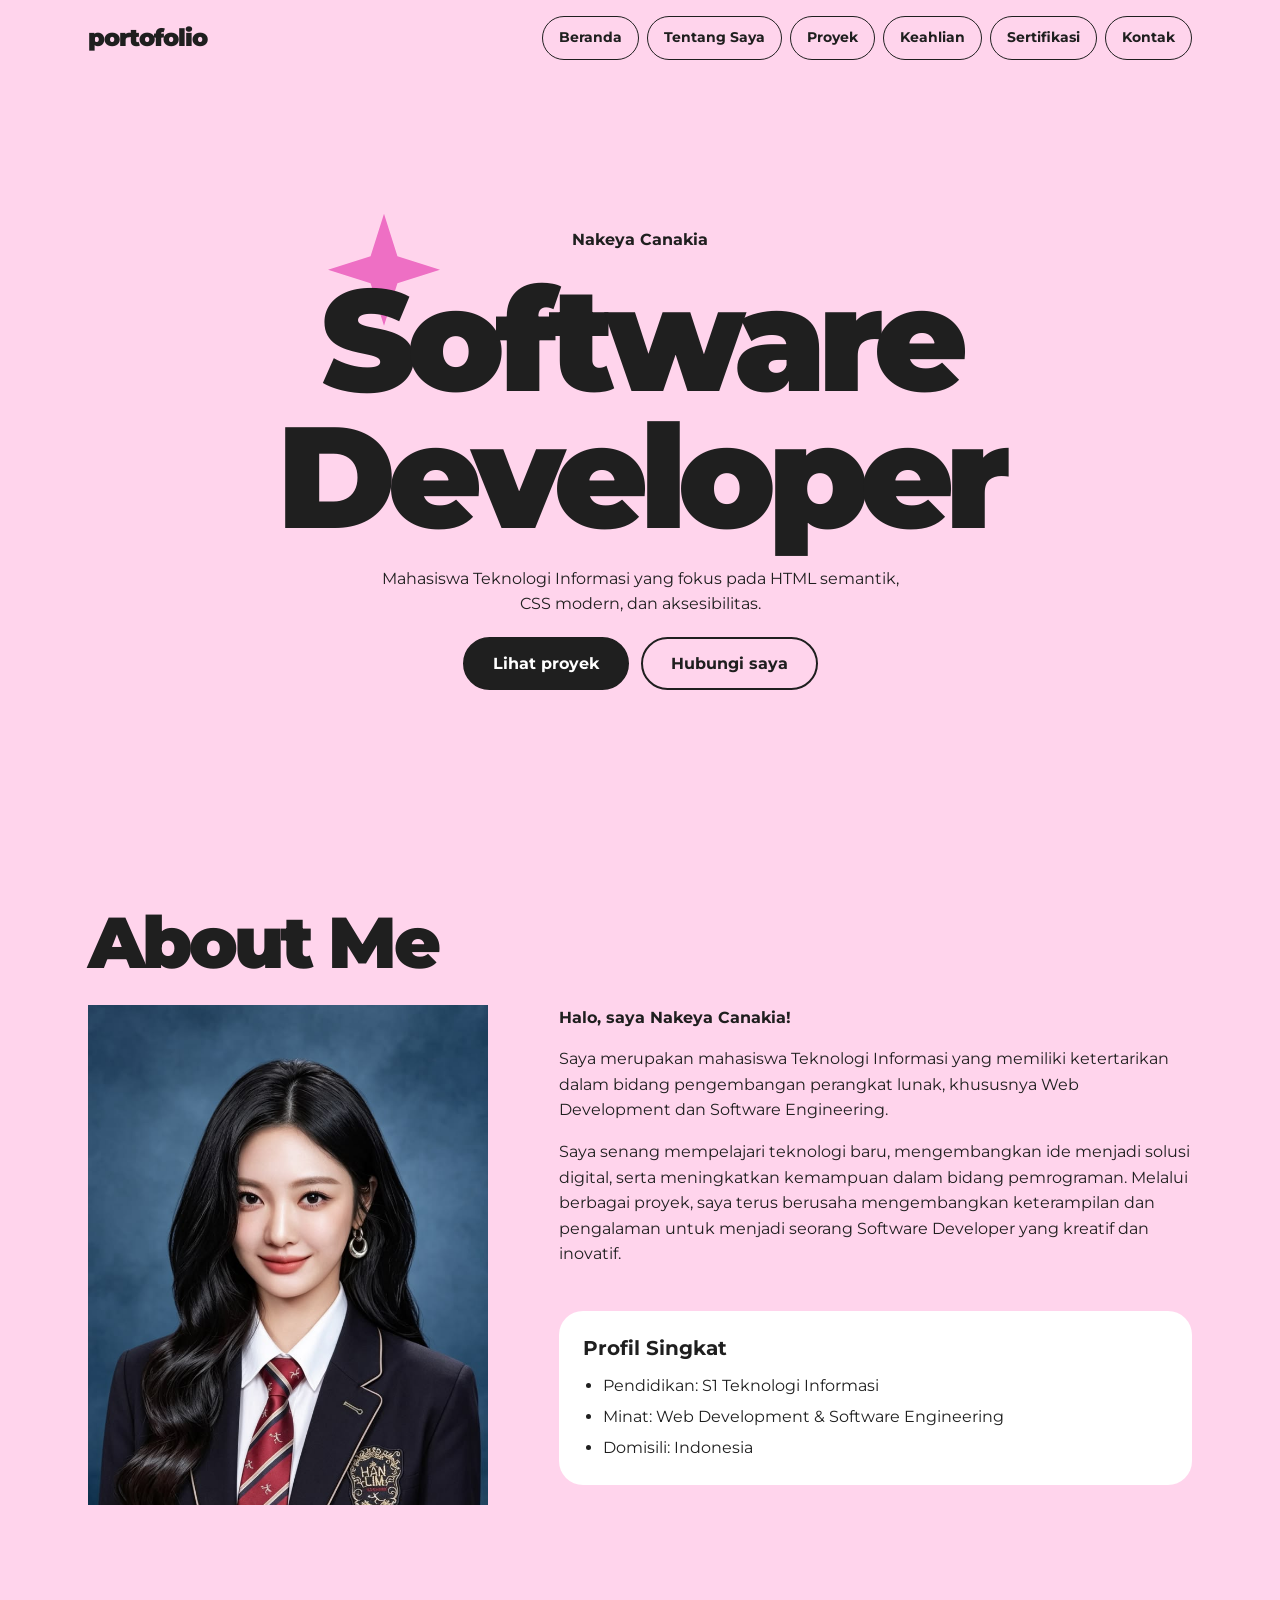
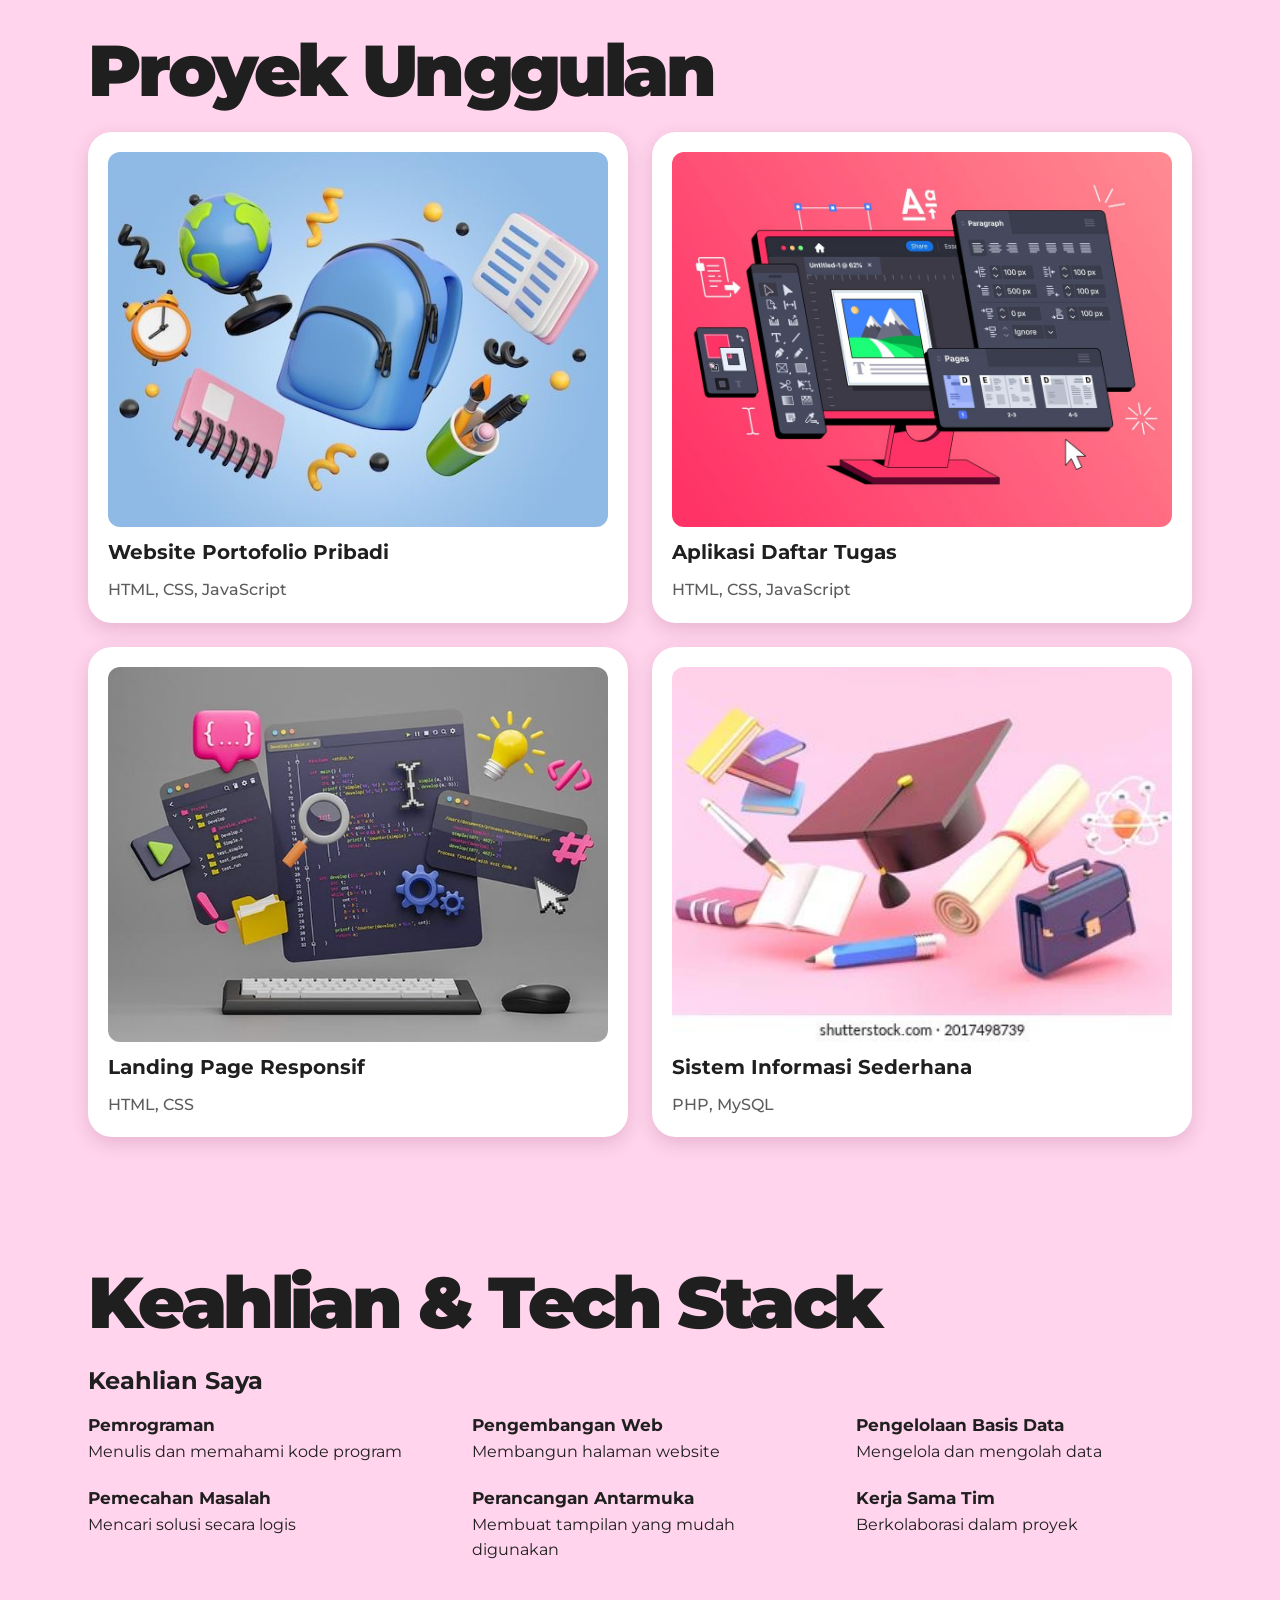
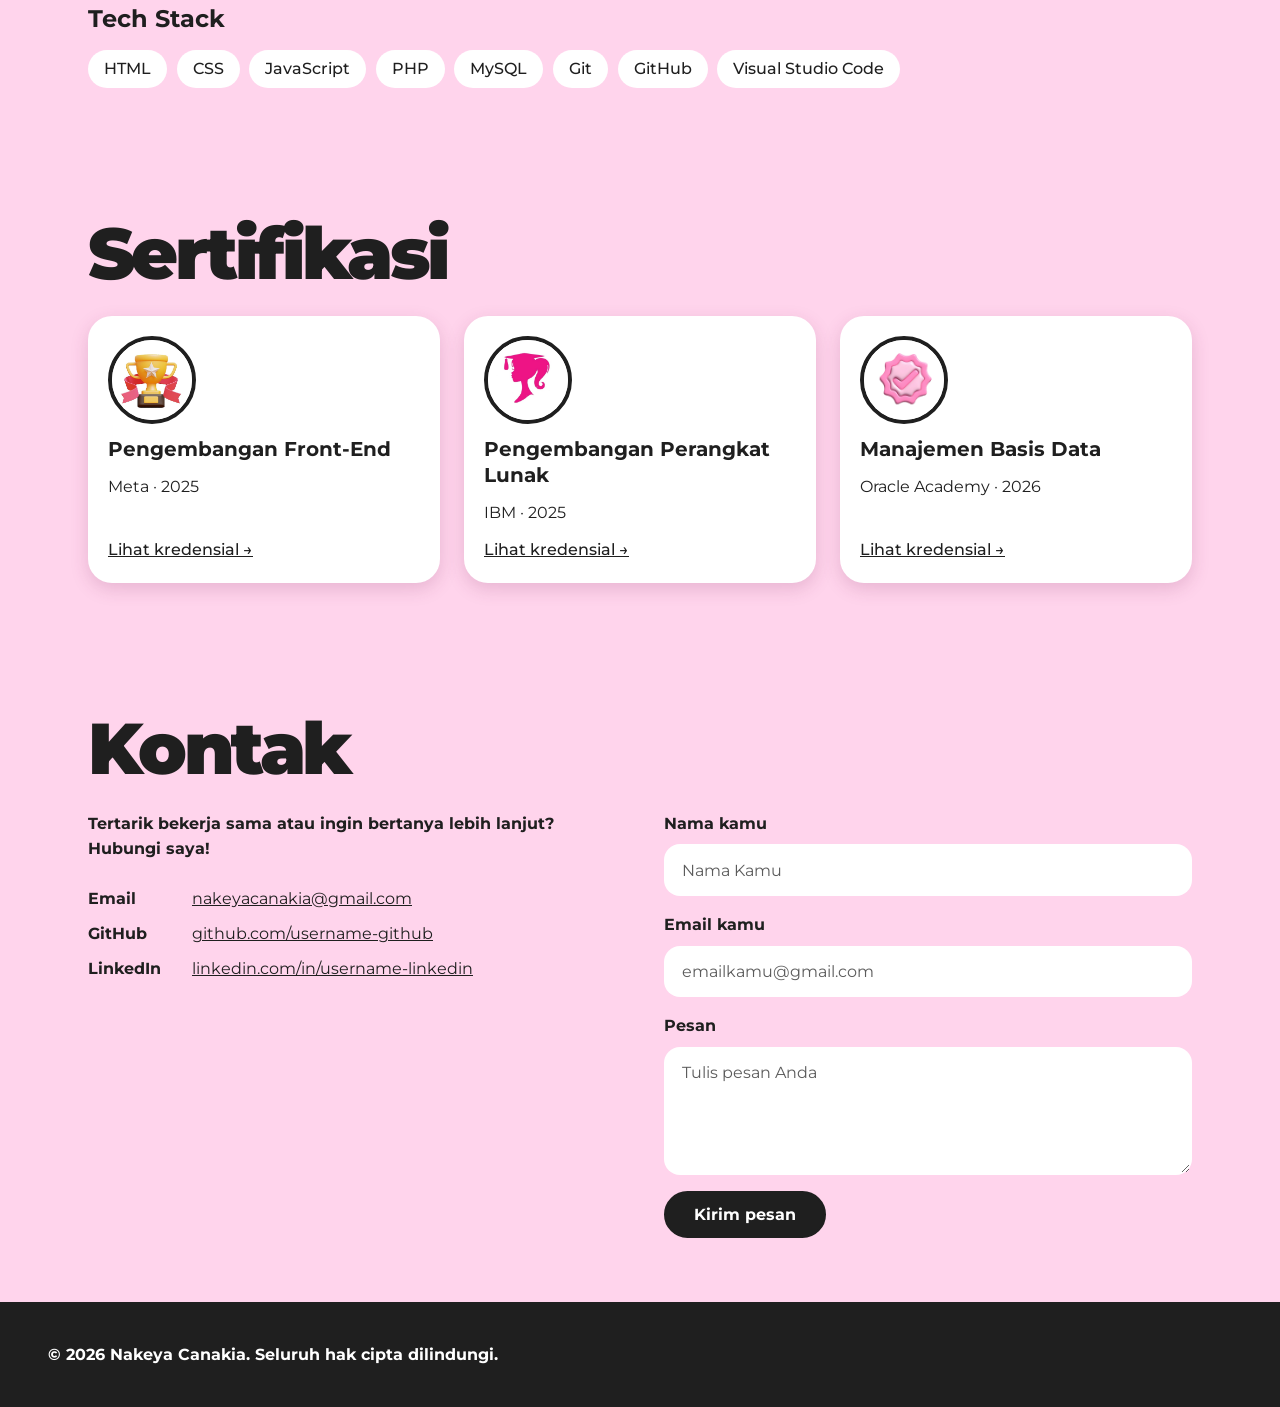
<file: pemweb-tugas1-42530005/index.html>
<!DOCTYPE html>
<html lang="id">
<head>
  <meta charset="UTF-8">
  <meta name="viewport" content="width=device-width, initial-scale=1">
  <title>Nakeya Canakia | Portofolio Software Developer</title>
  <meta name="description" content="Portofolio Nakeya Canakia, mahasiswa Teknologi Informasi yang fokus pada HTML semantik, CSS modern, dan aksesibilitas.">
  <link rel="icon" href="assets/icons/cookies.png" type="image/svg+xml">
  <link rel="preconnect" href="https://fonts.googleapis.com">
  <link rel="preconnect" href="https://fonts.gstatic.com" crossorigin>
  <link href="https://fonts.googleapis.com/css2?family=Montserrat:wght@400;500;700;900&display=swap" rel="stylesheet">
  <link rel="stylesheet" href="css/style.css">
</head>
<body>
  <a class="skip-link" href="#konten-utama">Lewati ke konten utama</a>

  <header>
    <a class="logo" href="#beranda" aria-label="portofolio, kembali ke beranda">portofolio</a>
    <nav aria-label="Navigasi Utama">
      <ul>
        <li><a href="#beranda">Beranda</a></li>
        <li><a href="#tentang">Tentang Saya</a></li>
        <li><a href="#proyek">Proyek</a></li>
        <li><a href="#keahlian">Keahlian</a></li>
        <li><a href="#sertifikasi">Sertifikasi</a></li>
        <li><a href="#kontak">Kontak</a></li>
      </ul>
    </nav>
  </header>

  <main id="konten-utama">

    <!-- 1. BERANDA -->
    <section id="beranda" class="hero" aria-labelledby="judul-beranda">
      <p class="hero-nama">Nakeya Canakia</p>
      <h1 id="judul-beranda">Software Developer</h1>
      <p class="hero-deskripsi">Mahasiswa Teknologi Informasi yang fokus pada HTML semantik, CSS modern, dan aksesibilitas.</p>
      <p class="aksi">
        <a class="tombol" href="#proyek">Lihat proyek</a>
        <a class="tombol tombol-outline" href="#kontak">Hubungi saya</a>
      </p>
    </section>

    <!-- 2. TENTANG SAYA -->
    <section id="tentang" class="tentang" aria-labelledby="judul-tentang">
      <h2 id="judul-tentang">About Me</h2>

      <figure class="foto">
        <img src="assets/images/foto-nakeya.jpg" width="662" height="882"
             alt="Foto profil Nakeya Canakia mengenakan seragam sekolah dengan dasi merah di depan latar biru">
      </figure>

      <article class="bio">
        <h3 class="sr-only">Biografi</h3>
        <p><strong>Halo, saya Nakeya Canakia!</strong></p>
        <p>Saya merupakan mahasiswa Teknologi Informasi yang memiliki ketertarikan dalam bidang pengembangan perangkat lunak, khususnya Web Development dan Software Engineering.</p>
        <p>Saya senang mempelajari teknologi baru, mengembangkan ide menjadi solusi digital, serta meningkatkan kemampuan dalam bidang pemrograman. Melalui berbagai proyek, saya terus berusaha mengembangkan keterampilan dan pengalaman untuk menjadi seorang Software Developer yang kreatif dan inovatif.</p>
      </article>

      <aside class="profil" aria-labelledby="judul-profil">
        <h3 id="judul-profil">Profil Singkat</h3>
        <ul>
          <li>Pendidikan: S1 Teknologi Informasi</li>
          <li>Minat: Web Development &amp; Software Engineering</li>
          <li>Domisili: Indonesia</li>
        </ul>
      </aside>
    </section>

    <!-- 3. PROYEK -->
    <section id="proyek" class="proyek" aria-labelledby="judul-proyek">
      <h2 id="judul-proyek">Proyek Unggulan</h2>
      <ul class="grid-kartu grid-proyek">
        <li>
          <article class="kartu">
            <figure>
              <img src="assets/images/komputer4.jpg" width="640" height="480" loading="lazy"
                   alt="Tangkapan layar proyek Website Portofolio Pribadi">
            </figure>
            <h3>Website Portofolio Pribadi</h3>
            <p class="tag-teknologi">HTML, CSS, JavaScript</p>
          </article>
        </li>
        <li>
          <article class="kartu">
            <figure>
              <img src="assets/images/komputer3.jpg" width="640" height="480" loading="lazy"
                   alt="Tangkapan layar proyek Aplikasi Daftar Tugas">
            </figure>
            <h3>Aplikasi Daftar Tugas</h3>
            <p class="tag-teknologi">HTML, CSS, JavaScript</p>
          </article>
        </li>
        <li>
          <article class="kartu">
            <figure>
              <img src="assets/images/komputer2.jpg" width="640" height="480" loading="lazy"
                   alt="Tangkapan layar proyek Landing Page Responsif">
            </figure>
            <h3>Landing Page Responsif</h3>
            <p class="tag-teknologi">HTML, CSS</p>
          </article>
        </li>
        <li>
          <article class="kartu">
            <figure>
              <img src="assets/images/komputer5.jpg" width="640" height="480" loading="lazy"
                   alt="Tangkapan layar proyek Sistem Informasi Sederhana">
            </figure>
            <h3>Sistem Informasi Sederhana</h3>
            <p class="tag-teknologi">PHP, MySQL</p>
          </article>
        </li>
      </ul>
    </section>

    <!-- 4. KEAHLIAN -->
    <section id="keahlian" class="keahlian" aria-labelledby="judul-keahlian">
      <h2 id="judul-keahlian">Keahlian &amp; Tech Stack</h2>

      <h3>Keahlian Saya</h3>
      <ul class="grid-keahlian">
        <li><h4>Pemrograman</h4><p>Menulis dan memahami kode program</p></li>
        <li><h4>Pengembangan Web</h4><p>Membangun halaman website</p></li>
        <li><h4>Pengelolaan Basis Data</h4><p>Mengelola dan mengolah data</p></li>
        <li><h4>Pemecahan Masalah</h4><p>Mencari solusi secara logis</p></li>
        <li><h4>Perancangan Antarmuka</h4><p>Membuat tampilan yang mudah digunakan</p></li>
        <li><h4>Kerja Sama Tim</h4><p>Berkolaborasi dalam proyek</p></li>
      </ul>

      <h3>Tech Stack</h3>
      <ul class="tech-stack">
        <li>HTML</li>
        <li>CSS</li>
        <li>JavaScript</li>
        <li>PHP</li>
        <li>MySQL</li>
        <li>Git</li>
        <li>GitHub</li>
        <li>Visual Studio Code</li>
      </ul>
    </section>

    <!-- 5. SERTIFIKASI -->
    <section id="sertifikasi" class="sertifikasi" aria-labelledby="judul-sertifikasi">
      <h2 id="judul-sertifikasi">Sertifikasi</h2>
      <ul class="grid-kartu">
        <li>
          <article class="kartu kartu-sertifikat">
            <img src="assets/images/piala.jpg" width="200" height="200" loading="lazy"
                 alt="Lencana sertifikat Pengembangan Front-End dari Meta">
            <h3>Pengembangan Front-End</h3>
            <p>Meta &middot; 2025</p>
            <a href="https://www.coursera.org/" target="_blank" rel="noopener noreferrer"
               aria-label="Lihat kredensial Pengembangan Front-End dari Meta (tab baru)">Lihat kredensial <span aria-hidden="true">&rarr;</span></a>
          </article>
        </li>
        <li>
          <article class="kartu kartu-sertifikat">
            <img src="assets/images/barbie.jpg" width="200" height="200" loading="lazy"
                 alt="Lencana sertifikat Pengembangan Perangkat Lunak dari IBM">
            <h3>Pengembangan Perangkat Lunak</h3>
            <p>IBM &middot; 2025</p>
            <a href="https://www.coursera.org/" target="_blank" rel="noopener noreferrer"
               aria-label="Lihat kredensial Pengembangan Perangkat Lunak dari IBM (tab baru)">Lihat kredensial <span aria-hidden="true">&rarr;</span></a>
          </article>
        </li>
        <li>
          <article class="kartu kartu-sertifikat">
            <img src="assets/images/centang.jpg" width="200" height="200" loading="lazy"
                 alt="Lencana sertifikat Manajemen Basis Data dari Oracle Academy">
            <h3>Manajemen Basis Data</h3>
            <p>Oracle Academy &middot; 2026</p>
            <a href="https://academy.oracle.com/" target="_blank" rel="noopener noreferrer"
               aria-label="Lihat kredensial Manajemen Basis Data dari Oracle Academy (tab baru)">Lihat kredensial <span aria-hidden="true">&rarr;</span></a>
          </article>
        </li>
      </ul>
    </section>

    <!-- 6. KONTAK -->
    <section id="kontak" class="kontak" aria-labelledby="judul-kontak">
      <h2 id="judul-kontak">Kontak</h2>

      <article class="info-kontak">
        <h3 class="sr-only">Informasi Kontak</h3>
        <p><strong>Tertarik bekerja sama atau ingin bertanya lebih lanjut? Hubungi saya!</strong></p>
        <ul>
          <li><strong>Email</strong> <a href="mailto:emailkamu@gmail.com">nakeyacanakia@gmail.com</a></li>
          <li><strong>GitHub</strong> <a href="https://github.com/nakeyay-github" target="_blank" rel="noopener noreferrer">github.com/username-github<span class="sr-only"> (tab baru)</span></a></li>
          <li><strong>LinkedIn</strong> <a href="https://www.linkedin.com/in/nakeyay-linkedin" target="_blank" rel="noopener noreferrer">linkedin.com/in/username-linkedin<span class="sr-only"> (tab baru)</span></a></li>
        </ul>
      </article>

      <form class="form-kontak" action="https://formspree.io/f/xdeanyjn" method="POST" aria-label="Formulir kontak">
        <label for="nama">Nama kamu</label>
        <input type="text" id="nama" name="nama" autocomplete="name" placeholder="Nama Kamu" required>

        <label for="email">Email kamu</label>
        <input type="email" id="email" name="email" autocomplete="email" placeholder="emailkamu@gmail.com" required>

        <label for="pesan">Pesan</label>
        <textarea id="pesan" name="pesan" rows="5" placeholder="Tulis pesan Anda" required></textarea>

        <button type="submit" class="tombol">Kirim pesan</button>
      </form>
    </section>

  </main>

  <footer>
    <p>&copy; 2026 Nakeya Canakia. Seluruh hak cipta dilindungi.</p>
  </footer>
</body>
</html>

<!-- GitHub Pages deployment refresh -->
</file>
<file: pemweb-tugas1-42530005/css/style.css>
*, *::before, *::after {
  box-sizing: border-box;
  margin: 0;
  padding: 0;
}

/* ==========================================================
   VARIABEL & DASAR (default = tampilan mobile)
   ========================================================== */
:root {
  --pink: #ffd4ec;
  --pink-aksen: #ee6fc4;
  --ink: #1f1f1f;
  --putih: #ffffff;
  --abu: #5c5c5c;
  --font: "Montserrat", system-ui, -apple-system, "Segoe UI", Roboto, Arial, sans-serif;
  --radius: 1.5rem;
  --gap: 1.5rem;
  --ruang-x: 1rem;
}

html {
  scroll-behavior: smooth;
}

body {
  font-family: var(--font);
  font-size: 1rem;
  line-height: 1.6;
  color: var(--ink);
  background-color: var(--pink);
}

img {
  display: block;
  max-width: 100%;
  height: auto;
}

ul {
  list-style: none;
}

a {
  color: inherit;
}

:focus-visible {
  outline: 3px solid var(--ink);
  outline-offset: 3px;
}

/* ==========================================================
   AKSESIBILITAS
   ========================================================== */
.skip-link {
  position: absolute;
  top: -4rem;
  left: var(--ruang-x);
  z-index: 100;
  padding: 0.75rem 1rem;
  background-color: var(--ink);
  color: var(--putih);
  border-radius: 0.5rem;
  font-weight: 700;
}

.skip-link:focus {
  top: 0.5rem;
}

.sr-only {
  position: absolute;
  width: 1px;
  height: 1px;
  overflow: hidden;
  clip-path: inset(50%);
  white-space: nowrap;
}

/* ==========================================================
   HEADER & NAVIGASI (Flexbox)
   ========================================================== */
header {
  display: flex;
  flex-direction: column;
  align-items: center;
  gap: 0.75rem;
  padding: 1rem var(--ruang-x);
  background-color: var(--pink);
}

.logo {
  font-size: 1.5rem;
  font-weight: 900;
  letter-spacing: -0.04em;
  text-decoration: none;
}

nav ul {
  display: flex;
  flex-wrap: wrap;
  justify-content: center;
  gap: 0.5rem;
}

nav a {
  display: inline-block;
  min-height: 2.75rem;
  padding: 0.6rem 1rem;
  border: 1.5px solid var(--ink);
  border-radius: 999px;
  font-size: 0.875rem;
  font-weight: 700;
  text-decoration: none;
  line-height: 1.5;
}

nav a:hover {
  background-color: var(--ink);
  color: var(--putih);
}

/* ==========================================================
   BAGIAN UMUM
   ========================================================== */
main > section {
  padding: 3rem var(--ruang-x);
}

h2 {
  margin-bottom: 1.5rem;
  font-size: clamp(2.25rem, 10vw, 4.5rem);
  font-weight: 900;
  line-height: 1.05;
  letter-spacing: -0.05em;
}

h3 {
  font-size: 1.25rem;
  font-weight: 700;
  line-height: 1.3;
}

h4 {
  font-size: 1.05rem;
  font-weight: 700;
}

/* Tombol (Flexbox untuk grup CTA) */
.aksi {
  display: flex;
  flex-wrap: wrap;
  justify-content: center;
  gap: 0.75rem;
}

.tombol {
  display: inline-block;
  min-height: 2.75rem;
  padding: 0.75rem 1.75rem;
  border: 2px solid var(--ink);
  border-radius: 999px;
  background-color: var(--ink);
  color: var(--putih);
  font-family: inherit;
  font-size: 1rem;
  font-weight: 700;
  text-decoration: none;
  text-align: center;
  cursor: pointer;
}

.tombol:hover {
  background-color: var(--putih);
  color: var(--ink);
}

.tombol-outline {
  background-color: transparent;
  color: var(--ink);
}

.tombol-outline:hover {
  background-color: var(--ink);
  color: var(--putih);
}

/* ==========================================================
   1. BERANDA (hero)
   ========================================================== */
.hero {
  position: relative;
  display: flex;
  flex-direction: column;
  align-items: center;
  justify-content: center;
  gap: 1.25rem;
  min-height: 80vh;
  overflow: hidden;
  text-align: center;
}

/* Bintang dekoratif */
.hero::before {
  content: "";
  position: absolute;
  top: 18%;
  left: 18%;
  width: 5rem;
  aspect-ratio: 1;
  background-color: var(--pink-aksen);
  clip-path: polygon(50% 0, 62% 38%, 100% 50%, 62% 62%, 50% 100%, 38% 62%, 0 50%, 38% 38%);
}

.hero > * {
  position: relative;
}

.hero-nama {
  font-weight: 700;
}

.hero h1 {
  font-size: clamp(2.5rem, 13vw, 9rem);
  font-weight: 900;
  line-height: 0.95;
  letter-spacing: -0.06em;
}

.hero-deskripsi {
  max-width: 34rem;
}

/* ==========================================================
   2. TENTANG SAYA (Grid makro-layout)
   ========================================================== */
.tentang {
  display: grid;
  gap: var(--gap);
}

.tentang h2 {
  margin-bottom: 0;
}

.foto img {
  width: 100%;
  max-width: 25rem;
  aspect-ratio: 4 / 5;
  object-fit: cover;
}

.bio {
  display: grid;
  gap: 1rem;
}

.profil {
  padding: 1.5rem;
  border-radius: var(--radius);
  background-color: var(--putih);
}

.profil ul {
  display: grid;
  gap: 0.35rem;
  margin-top: 0.75rem;
  padding-left: 1.25rem;
  list-style: disc;
}

/* ==========================================================
   KARTU (Grid auto-fit untuk proyek & sertifikasi)
   ========================================================== */
.grid-kartu {
  display: grid;
  grid-template-columns: repeat(auto-fit, minmax(min(100%, 280px), 1fr));
  gap: 1.5rem;
}

.kartu {
  display: flex;
  flex-direction: column;
  gap: 0.75rem;
  height: 100%;
  padding: 1.25rem;
  border-radius: var(--radius);
  background-color: var(--putih);
  box-shadow: 0 6px 18px rgba(120, 40, 90, 0.18);
}

.kartu figure img {
  width: 100%;
  aspect-ratio: 4 / 3;
  object-fit: cover;
  border-radius: 0.75rem;
}

.tag-teknologi {
  color: var(--abu);
  font-weight: 500;
}

.kartu-sertifikat img {
  width: 5.5rem;
  aspect-ratio: 1;
  object-fit: cover;
  border: 4px solid var(--ink);
  border-radius: 50%;
}

.kartu-sertifikat a {
  margin-top: auto;
  font-weight: 500;
}

/* ==========================================================
   4. KEAHLIAN
   ========================================================== */
.keahlian h3 {
  margin-bottom: 1rem;
  font-size: 1.5rem;
}

.grid-keahlian {
  display: grid;
  gap: 1.25rem;
  margin-bottom: 2.5rem;
}

.tech-stack {
  display: flex;
  flex-wrap: wrap;
  gap: 0.6rem;
}

.tech-stack li {
  padding: 0.4rem 1rem;
  border-radius: 999px;
  background-color: var(--putih);
  font-weight: 500;
}

/* ==========================================================
   6. KONTAK
   ========================================================== */
.kontak {
  display: grid;
  gap: var(--gap);
}

.kontak h2 {
  margin-bottom: 0;
}

.info-kontak {
  display: grid;
  gap: 1.5rem;
  align-content: start;
}

.info-kontak ul {
  display: grid;
  gap: 0.6rem;
}

.info-kontak li {
  display: flex;
  flex-wrap: wrap;
  gap: 0.25rem 1rem;
}

.info-kontak li strong {
  min-width: 5.5rem;
}

.info-kontak a {
  overflow-wrap: anywhere;
}

.form-kontak {
  display: flex;
  flex-direction: column;
  gap: 0.5rem;
}

.form-kontak label {
  font-weight: 700;
}

.form-kontak input,
.form-kontak textarea {
  width: 100%;
  padding: 0.9rem 1rem;
  margin-bottom: 0.5rem;
  border: 2px solid transparent;
  border-radius: 1rem;
  background-color: var(--putih);
  color: var(--ink);
  font-family: inherit;
  font-size: 1rem;
}

.form-kontak ::placeholder {
  color: var(--abu);
}

.form-kontak textarea {
  resize: vertical;
}

.form-kontak .tombol {
  align-self: flex-start;
}

/* ==========================================================
   FOOTER
   ========================================================== */
footer {
  padding: 2.5rem var(--ruang-x);
  background-color: var(--ink);
  color: var(--putih);
  font-weight: 700;
}

/* ==========================================================
   TABLET (min-width: 768px)
   ========================================================== */
@media (min-width: 768px) {
  :root {
    --ruang-x: 2rem;
  }

  header {
    position: sticky;
    top: 0;
    z-index: 50;
    flex-direction: row;
    justify-content: space-between;
  }

  html {
    scroll-padding-top: 5rem;
  }

  main > section {
    padding-block: 4rem;
  }

  /* Tentang: foto di kiri, teks di kanan */
  .tentang {
    grid-template-columns: 1fr 1.4fr;
    grid-template-areas:
      "judul judul"
      "foto  bio"
      "foto  profil";
    align-items: start;
  }

  .tentang h2 { grid-area: judul; }
  .foto       { grid-area: foto; }
  .bio        { grid-area: bio; }
  .profil     { grid-area: profil; }

  .grid-keahlian {
    grid-template-columns: repeat(2, 1fr);
    column-gap: 3rem;
  }

  /* Kontak: info di kiri, formulir di kanan */
  .kontak {
    grid-template-columns: 1fr 1fr;
    grid-template-areas:
      "judul judul"
      "info  form";
    column-gap: 3rem;
  }

  .kontak h2     { grid-area: judul; }
  .info-kontak   { grid-area: info; }
  .form-kontak   { grid-area: form; }
}

/* ==========================================================
   DESKTOP (min-width: 1024px)
   ========================================================== */
@media (min-width: 1024px) {
  :root {
    --ruang-x: 3rem;
  }

  header,
  main > section {
    max-width: 75rem;
    margin-inline: auto;
  }

  footer p {
    max-width: 75rem;
    margin-inline: auto;
  }

  .hero {
    min-height: 85vh;
  }

  .hero::before {
    left: 24%;
    width: 7rem;
  }

  .tentang {
    grid-template-columns: 0.9fr 1.4fr;
    column-gap: 4rem;
  }

  .grid-proyek {
    grid-template-columns: repeat(2, 1fr);
  }

  .grid-keahlian {
    grid-template-columns: repeat(3, 1fr);
  }
}

/* Hormati preferensi pengguna: kurangi animasi */
@media (prefers-reduced-motion: reduce) {
  html {
    scroll-behavior: auto;
  }
}

/* ==========================================================
   EFEK KARTU SERTIFIKAT (naik saat disentuh / di-hover)
   ========================================================== */
.kartu-sertifikat {
  position: relative;
  transition: transform 0.25s ease, box-shadow 0.25s ease;
}

.kartu-sertifikat:hover,
.kartu-sertifikat:focus-within,
.kartu-sertifikat:active {
  transform: translateY(-8px);
  box-shadow: 0 16px 30px rgba(120, 40, 90, 0.3);
}

/* Membuat seluruh kartu bisa diklik */
.kartu-sertifikat a::after {
  content: "";
  position: absolute;
  inset: 0;
  border-radius: var(--radius);
}

.kartu-sertifikat:hover a {
  text-decoration: underline;
}

/* ==========================================================
   EFEK KARTU SERTIFIKAT (naik saat disentuh / di-hover)
   ========================================================== */
.kartu-sertifikat {
  position: relative;
  transition: transform 0.25s ease, box-shadow 0.25s ease;
}

.kartu-sertifikat:hover,
.kartu-sertifikat:focus-within,
.kartu-sertifikat:active {
  transform: translateY(-8px);
  box-shadow: 0 16px 30px rgba(120, 40, 90, 0.3);
}

/* Membuat seluruh kartu bisa diklik */
.kartu-sertifikat a::after {
  content: "";
  position: absolute;
  inset: 0;
  border-radius: var(--radius);
}

.kartu-sertifikat:hover a {
  text-decoration: underline;
}

/* Hormati pengguna yang mematikan animasi */
@media (prefers-reduced-motion: reduce) {
  .kartu-sertifikat {
    transition: none;
  }

  .kartu-sertifikat:hover,
  .kartu-sertifikat:focus-within,
  .kartu-sertifikat:active {
    transform: none;
  }
}

/* ==========================================================
   EFEK KARTU PROYEK (naik saat disentuh / di-hover)
   ========================================================== */
.grid-proyek .kartu {
  position: relative;
  transition: transform 0.25s ease, box-shadow 0.25s ease;
}

.grid-proyek .kartu:hover,
.grid-proyek .kartu:focus-within,
.grid-proyek .kartu:active {
  transform: translateY(-8px);
  box-shadow: 0 16px 30px rgba(120, 40, 90, 0.3);
}

.grid-proyek .kartu a {
  margin-top: auto;
  font-weight: 500;
}

/* Membuat seluruh kartu bisa diklik */
.grid-proyek .kartu a::after {
  content: "";
  position: absolute;
  inset: 0;
  border-radius: var(--radius);
}

.grid-proyek .kartu:hover a {
  text-decoration: underline;
}

@media (prefers-reduced-motion: reduce) {
  .grid-proyek .kartu {
    transition: none;
  }

  .grid-proyek .kartu:hover,
  .grid-proyek .kartu:focus-within,
  .grid-proyek .kartu:active {
    transform: none;
  }
}

/* ==========================================================
   EFEK TECH STACK (naik saat disentuh / di-hover)
   ========================================================== */
.tech-stack li {
  cursor: default;
  transition: transform 0.25s ease, box-shadow 0.25s ease;
}

.tech-stack li:hover,
.tech-stack li:active {
  transform: translateY(-6px);
  box-shadow: 0 10px 20px rgba(120, 40, 90, 0.28);
}

@media (prefers-reduced-motion: reduce) {
  .tech-stack li {
    transition: none;
  }

  .tech-stack li:hover,
  .tech-stack li:active {
    transform: none;
  }
}
</file>
